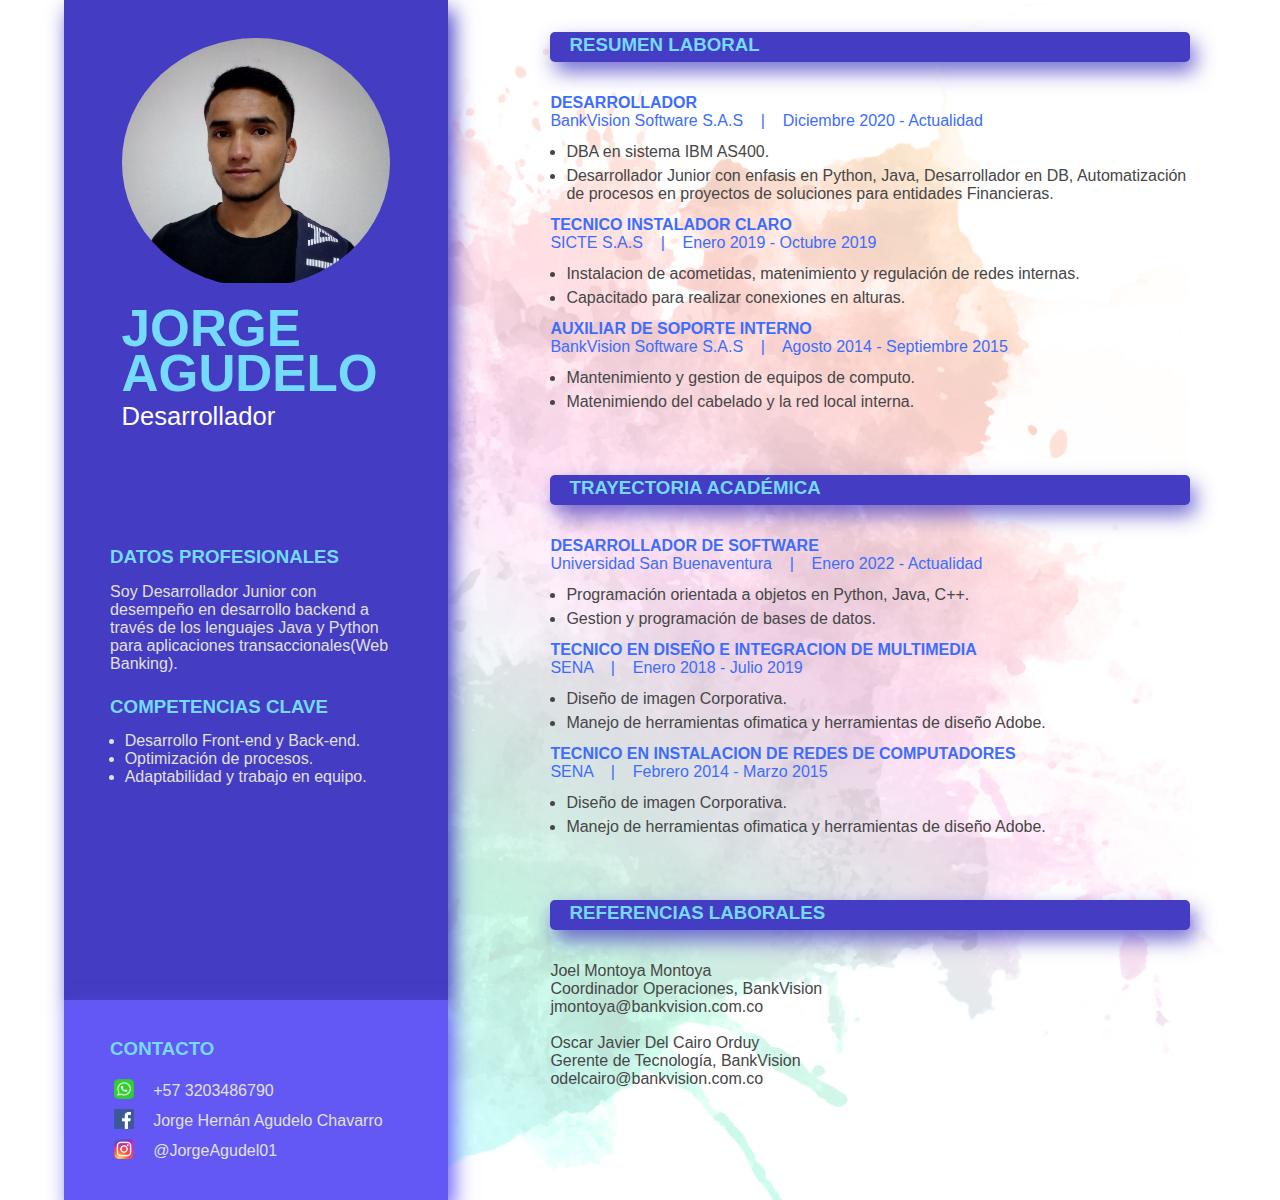
<file: HojaDeVidaJorge/index.html>
<!DOCTYPE html>
<html>
    <head>
        <title>Jorge Agudelo</title>
        <meta lang="es">
        <meta charset="utf-8">
        <link rel="stylesheet" href="./styles.css">
    </head>
    <body>
        <header>
            <div class="foto"><img src="./imagenes/IMG_20200108_115744104_HDR.jpg" alt="Soy yo"></div>
            <div class="datos">
                <h1>JORGE<br> AGUDELO</h1>
                <h2>Desarrollador</h2>
            </div>
            <section class="sectioiz">
                <div class="cabezasiz">
                    <h3>DATOS PROFESIONALES</h3>
                </div>
                <p>Soy Desarrollador Junior con desempeño en desarrollo backend a través de los lenguajes Java y Python para aplicaciones transaccionales(Web Banking).</p>
                <div class="cabezasiz">
                    <h3>COMPETENCIAS CLAVE</h3>
                </div>
                <ul>
                    <li>Desarrollo Front-end y Back-end.</li>
                    <li>Optimización de procesos.</li>
                    <li>Adaptabilidad y trabajo en equipo.</li>
                </ul>
            </section>
        </header>
        
        <section class="sectionder">
            <article class="resLaboral">
                <div class="cabezas">
                    <h3>RESUMEN LABORAL</h3>
                </div>
                <div class="titulos">
                    <h4>DESARROLLADOR</h4>
                    <p>BankVision Software S.A.S &nbsp;&nbsp;&nbsp;|&nbsp;&nbsp;&nbsp; Diciembre 2020 - Actualidad</p>
                </div>
                <div class="textos">
                    <ul>
                        <li>DBA en sistema IBM AS400.</li>
                        <li>Desarrollador Junior con enfasis en Python, Java, Desarrollador en DB, Automatización de procesos en proyectos de soluciones para entidades Financieras.</li>
                    </ul>
                </div>
                <div class="titulos">
                    <h4>TECNICO INSTALADOR CLARO</h4>
                    <p>SICTE S.A.S &nbsp;&nbsp;&nbsp;|&nbsp;&nbsp;&nbsp; Enero 2019 - Octubre 2019</p>
                </div>
                <div class="textos">
                    <ul>
                        <li>Instalacion de acometidas, matenimiento y regulación de redes internas.</li>
                        <li>Capacitado para realizar conexiones en alturas.</li>
                    </ul>
                </div>
                <div class="titulos">
                    <h4>AUXILIAR DE SOPORTE INTERNO</h4>
                    <p>BankVision Software S.A.S &nbsp;&nbsp;&nbsp;|&nbsp;&nbsp;&nbsp; Agosto 2014 - Septiembre 2015</p>
                </div>
                <div class="textos">
                    <ul>
                        <li>Mantenimiento y gestion de equipos de computo.</li>
                        <li>Matenimiendo del cabelado y la red local interna.</li>
                    </ul>
                </div>
            </article>
            <article class="trayectAcademy">
                <div class="cabezas">
                    <h3>TRAYECTORIA ACADÉMICA</h3>
                </div>
                <div class="titulos">
                    <h4>DESARROLLADOR DE SOFTWARE</h4>
                    <p>Universidad San Buenaventura &nbsp;&nbsp;&nbsp;|&nbsp;&nbsp;&nbsp; Enero 2022 - Actualidad</p>
                </div>
                <div class="textos">
                    <ul>
                        <li>Programación orientada a objetos en Python, Java, C++.</li>
                        <li>Gestion y programación de bases de datos.</li>
                    </ul>
                </div>
                <div class="titulos">
                    <h4>TECNICO EN DISEÑO E INTEGRACION DE MULTIMEDIA</h4>
                    <p>SENA &nbsp;&nbsp;&nbsp;|&nbsp;&nbsp;&nbsp; Enero 2018 - Julio 2019</p>
                </div>
                <div class="textos">
                    <ul>
                        <li>Diseño de imagen Corporativa.</li>
                        <li>Manejo de herramientas ofimatica y herramientas de diseño Adobe.</li>
                    </ul>
                </div>
                <div class="titulos">
                    <h4>TECNICO EN INSTALACION DE REDES DE COMPUTADORES</h4>
                    <p>SENA &nbsp;&nbsp;&nbsp;|&nbsp;&nbsp;&nbsp; Febrero 2014 - Marzo 2015</p>
                </div>
                <div class="textos">
                    <ul>
                        <li>Diseño de imagen Corporativa.</li>
                        <li>Manejo de herramientas ofimatica y herramientas de diseño Adobe.</li>
                    </ul>
                </div>
            </article>
            <article class="refLab">
                <div class="cabezas">
                    <h3>REFERENCIAS LABORALES</h3>
                </div>
                <div class="textosRefe">
                    <p>Joel Montoya Montoya</p>
                    <p>Coordinador Operaciones, BankVision</p>
                    <p>jmontoya@bankvision.com.co</p>
                    <br>
                    <p>Oscar Javier Del Cairo Orduy</p>
                    <p>Gerente de Tecnología, BankVision</p>
                    <p>odelcairo@bankvision.com.co</p>
                </div>
            </article>
        </section>

        <footer>
            <section class="secfooter">
                <div class="cabezasiz">
                    <h3>CONTACTO</h3>
                    
                </div>
                <table class="contactos">
                    <tbody >
                        <tr class="logo">
                            <td class="eloo"><a href="https://api.whatsapp.com/send?phone=3203486790"><img src="./imagenes/whatsapp.png" alt=""></a></td>
                            <td><a href="https://api.whatsapp.com/send?phone=3203486790">&nbsp; +57 3203486790</a></td>
                        </tr>
                        <tr class="logo">
                            <td class="eloo"><a href="https://www.facebook.com/jorgehernan.agudelo"><img src="./imagenes/Facebook_logo.png" alt=""></a></td>
                            <td><a href="https://www.facebook.com/jorgehernan.agudelo">&nbsp; Jorge Hernán Agudelo Chavarro</a></td>
                        </tr>
                        <tr class="logo">
                            <td class="eloo"><a href="https://www.instagram.com/jorgeagudel01/"><img src="./imagenes/instagram.png" alt=""></a></td>
                            <td><a href="https://www.instagram.com/jorgeagudel01/">&nbsp; @JorgeAgudel01</a></td>
                        </tr>
                    </tbody>
                </table>
            </section>
        </footer>
    </body>
</html>
</file>
<file: HojaDeVidaJorge/styles.css>
*{
    margin:0px;
    padding: 0%;
    font-family: Verdana, Geneva, Tahoma, sans-serif;
}
body{
    background: url("./imagenes/Recurso_1.png") rgba(0, 0, 0, 0.486) center/cover no-repeat;
}
header{
    z-index: 1;
    position: relative;
    background-color: #443CC2;
    width: 30%;
    min-height: 1000px;
    display: inline-block;
    /*border-radius: 29vmin 29vmin 0 0;*/
    margin-left: 5%;
    box-shadow: #443CC2 5px 10px 20px;
}
.foto{
    position: relative;
    width: 70%;
    display: block;
    margin: auto;
    margin-top: 10%;
    overflow: hidden;
    border-radius: 100%;
}
.foto img{
    width: 100%;
    opacity: 100%;
}
.datos{
    position: relative;
    display: block;
    margin: auto;
    margin-top: 5%;
    width: 70%;
}
.datos h1{
    color: rgb(116, 218, 255);
    line-height:88%;
    font-size: 4vw;
    font-weight: bold;
}
.datos h2{
    color: white;
    font-family: Arial, Helvetica, sans-serif;
    margin-top: 2%;
    font-weight: lighter;
    font-size: 2vw;
}
.sectioiz{
    margin-top: 30%;
    width: 76%;
    margin-left: 12%;
    min-height: 400px;
}
.sectioiz p{
    margin-top: 5%;
    margin-bottom: 8%;
    color: rgb(225, 225, 225);
}
.sectioiz ul{
    color: rgb(225, 225, 225);
    margin-left: 5%;
    margin-bottom: 10%;
}
.sectionder{
    position: absolute;
    width: 50%;
    min-height: 600px;
    display: inline-block;
    margin-left: 8%;
}
.cabezasiz{
    margin-bottom: 5%;
    position: relative;
    color: rgb(116, 218, 255);
    width: 100%;
}
.resLaboral{
    margin-top: 5%;
    position: relative;
    min-height: 300px;
}
.trayectAcademy{
    margin-top: 10%;
    min-height: 300px;
}
.refLab{
    margin-top: 10%;
    min-height: 200px;
}
.cabezas{
    margin-bottom: 5%;
    min-height: 30px;
    position: relative;
    color: rgb(116, 218, 255);
    width: 100%;
    background-color: #443CC2;
    border-radius: 5px;
    box-shadow: #453cc2bd 5px 10px 20px;
}
.cabezas h3{
    padding-top: 0.3%;
    margin-left: 3%;
}
.titulos{
    margin-top: 2%;
    color: rgb(60, 109, 255);
}
.textos{
    color: rgb(70, 70, 70);
    margin-top: 2%;
}
.textos li{
    margin-left: 2.5%;
    margin-top: 1%;
}
.textosRefe{
    color: rgb(70, 70, 70);
    margin-bottom: 5%;
}
footer{
    position: relative;
    z-index: 2;
    width: 30%;
    min-height: 200px;
    display: block;
    background-color: #6358f4;
    margin-left: 5%;
    box-shadow: #6358f4 5px 10px 20px;
}
.secfooter{
    position: absolute;
    margin-top: 10%;
    margin-left: 12%;
    width: 76%;
    min-height: 100px;
}
.contactos{
    display: block;
    width: 100%;
    position: relative;
}
.logo{
    display: block;
    position: relative;
    width: 100%;
    min-height: 30px;
}
.logo img{
    position: relative;
    width: 70%;
}
.logo a{
    color: rgb(225, 225, 225);
    text-decoration: none;
}
.eloo{
    position: relative;
    width: 10%;
}
</file>
